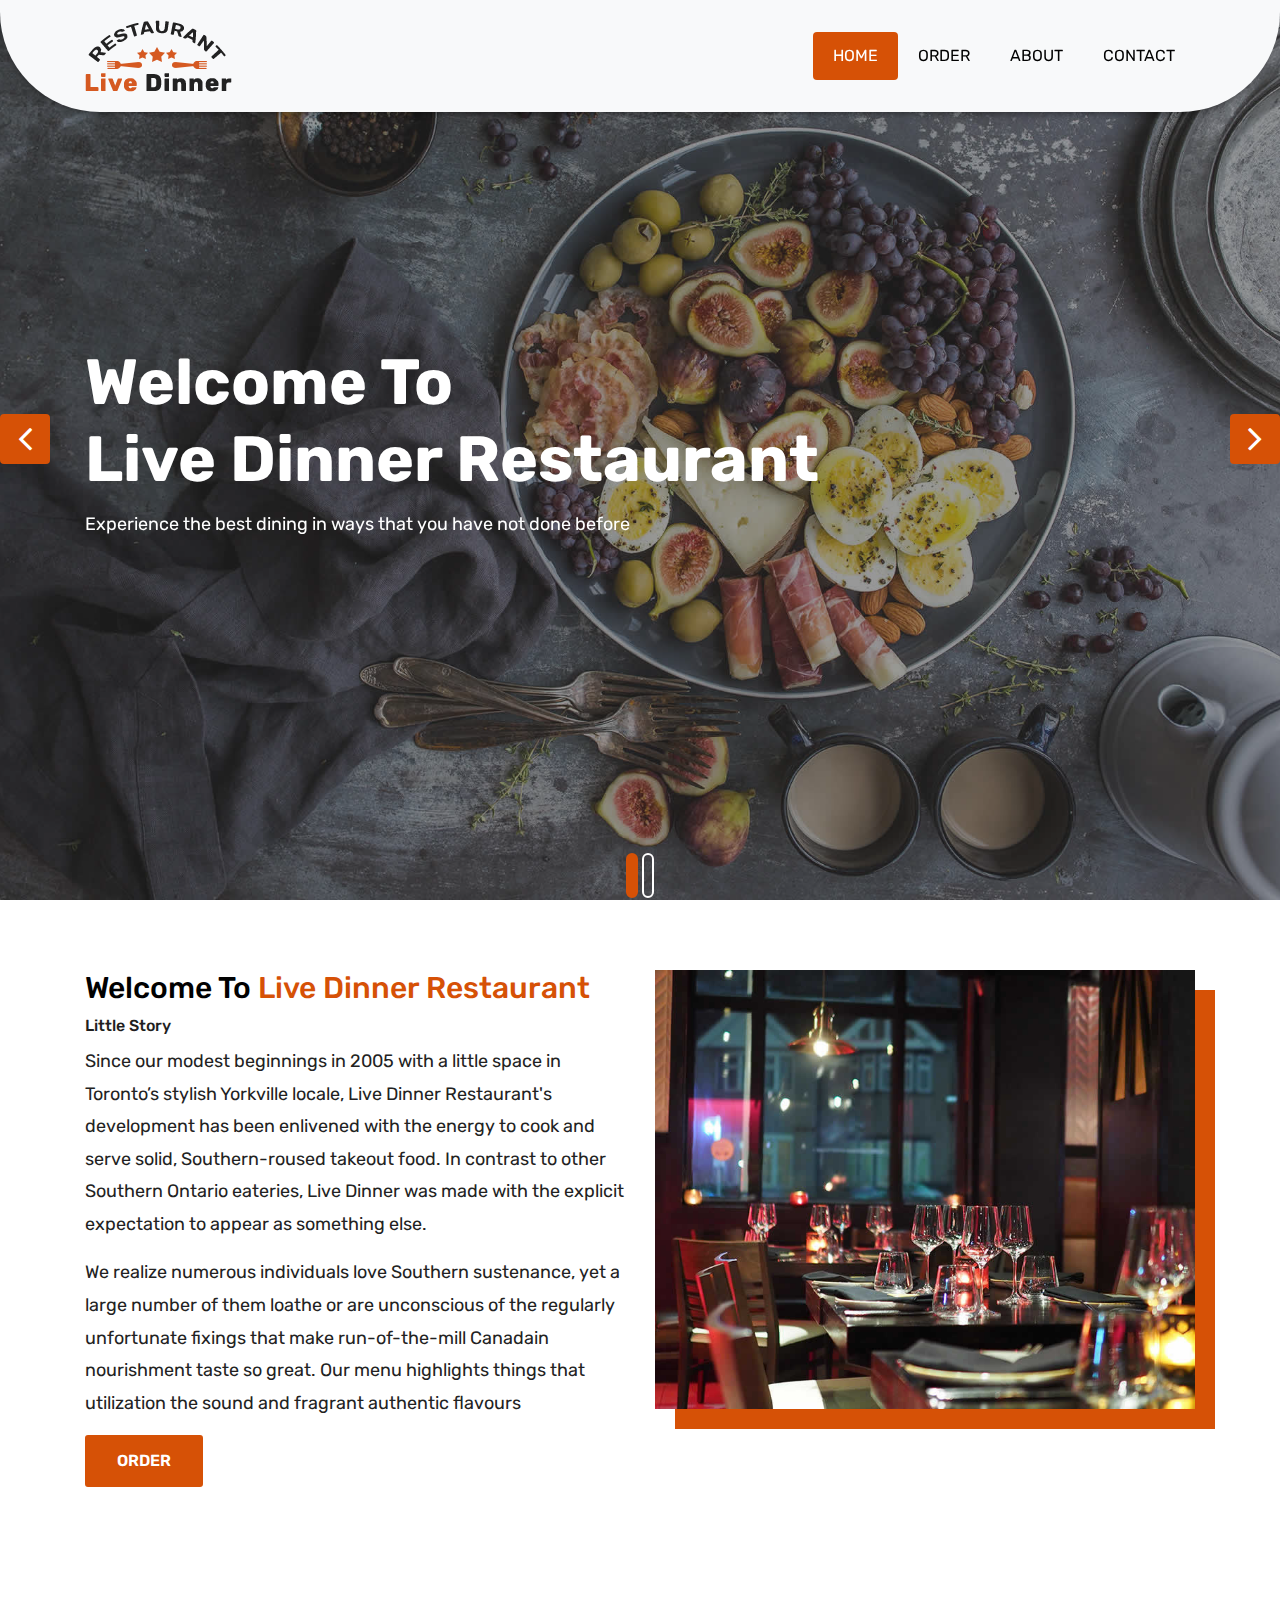
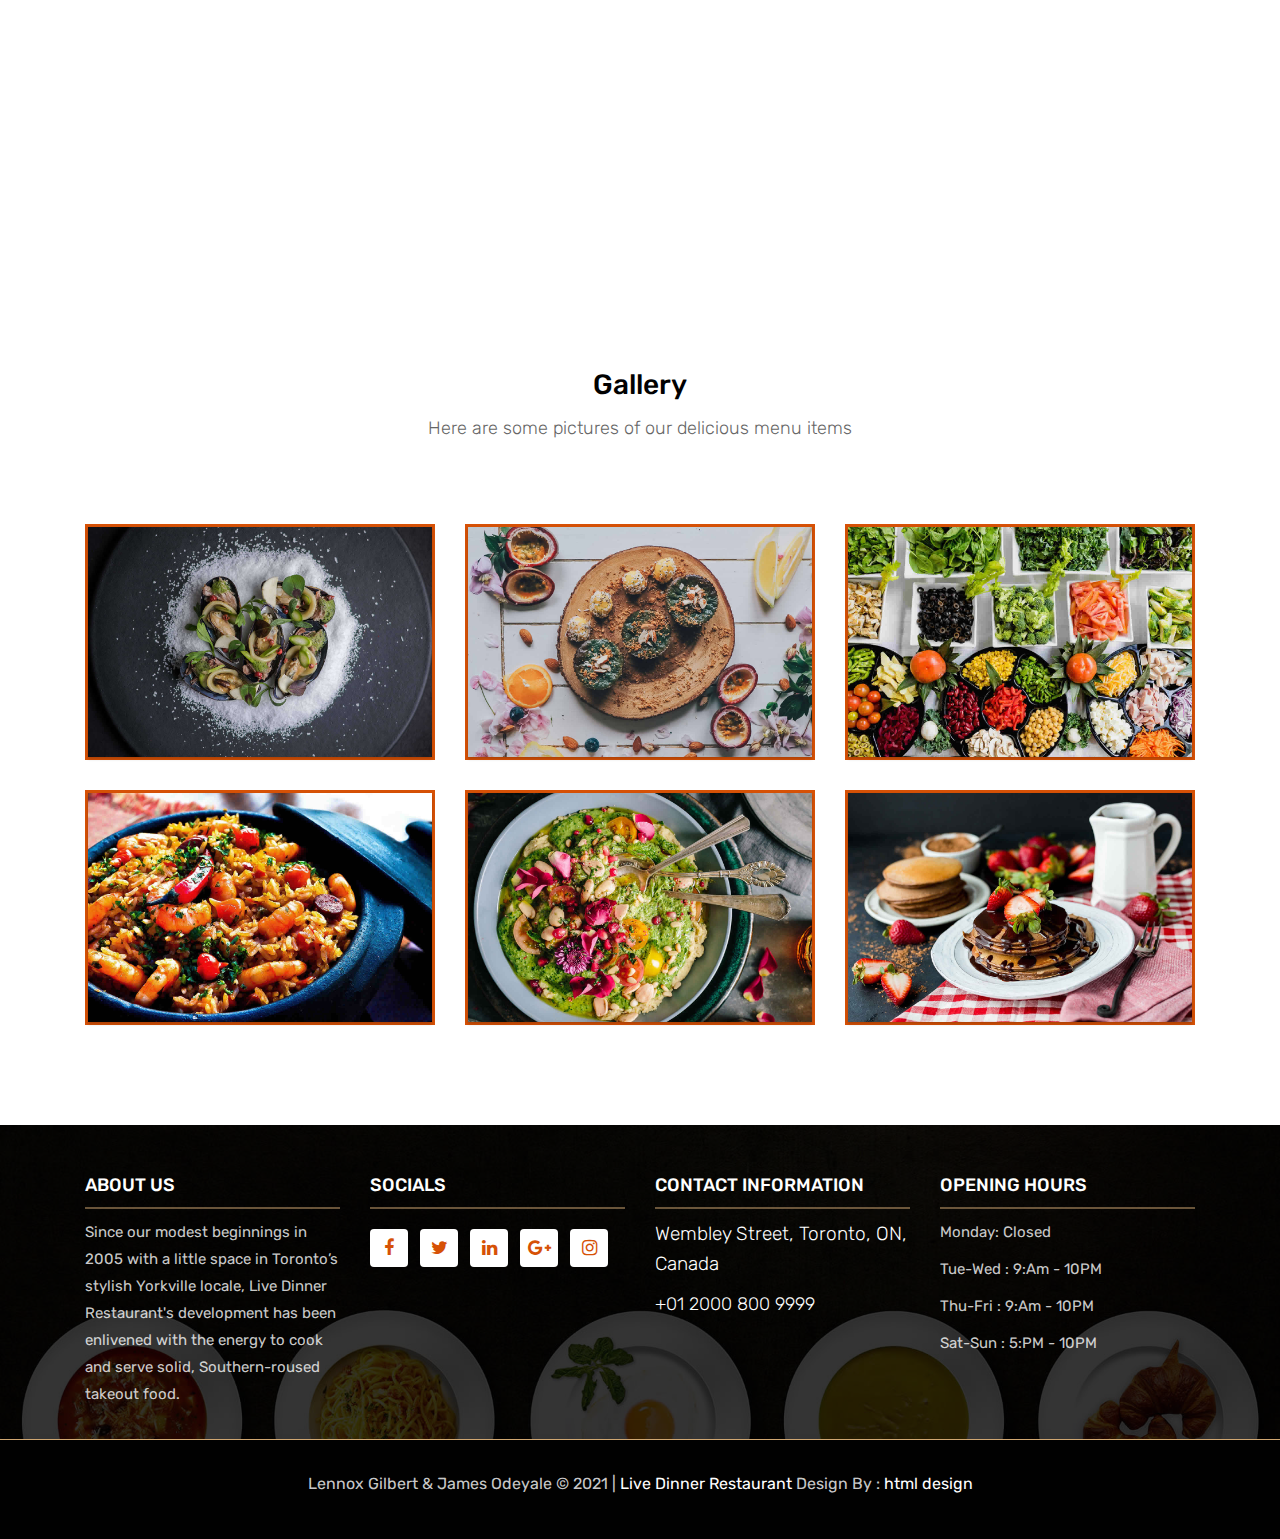
<file: index.html>
<!DOCTYPE html>
<html lang="en">
  <!-- Basic -->
  <head>
    <meta charset="utf-8" />
    <meta http-equiv="X-UA-Compatible" content="IE=edge" />

    <!-- Mobile Metas -->
    <meta name="viewport" content="width=device-width, initial-scale=1" />

    <!-- Site Metas -->
    <title>Live Dinner Restaurant - Home</title>
    <meta name="keywords" content="" />
    <meta name="description" content="" />
    <meta name="author" content="" />

    <!-- Site Icons -->
    <link rel="shortcut icon" href="images/favicon.ico" type="image/x-icon" />
    <link rel="apple-touch-icon" href="images/apple-touch-icon.png" />

    <!-- Bootstrap CSS -->
    <link rel="stylesheet" href="css/bootstrap.min.css" />
    <!-- Site CSS -->
    <link rel="stylesheet" href="css/style.css" />
    <!-- Responsive CSS -->
    <link rel="stylesheet" href="css/responsive.css" />
    <!-- Custom CSS -->
    <link rel="stylesheet" href="css/custom.css" />
  </head>

  <body>
    <!-- Start header -->
    <header class="top-navbar">
      <nav class="navbar navbar-expand-lg navbar-light bg-light">
        <div class="container">
          <a class="navbar-brand" href="index.html">
            <img src="images/logo.png" alt="" />
          </a>
          <button
            class="navbar-toggler"
            type="button"
            data-toggle="collapse"
            data-target="#navbars-rs-food"
            aria-controls="navbars-rs-food"
            aria-expanded="false"
            aria-label="Toggle navigation"
          >
            <span class="navbar-toggler-icon"></span>
          </button>
          <div class="collapse navbar-collapse" id="navbars-rs-food">
            <ul class="navbar-nav ml-auto">
              <li class="nav-item active">
                <a class="nav-link" href="index.html">Home</a>
              </li>
              <li class="nav-item">
                <a class="nav-link" href="menu.html">Order</a>
              </li>
              <li class="nav-item">
                <a class="nav-link" href="about.html">About</a>
              </li>
              <li class="nav-item">
                <a class="nav-link" href="contact.html">Contact</a>
              </li>
            </ul>
          </div>
        </div>
      </nav>
    </header>

    <!-- End header -->

    <!-- Start slides -->
    <div id="slides" class="cover-slides">
      <ul class="slides-container">
        <li class="text-left">
          <img src="images/slider-01.jpg" alt="" />
          <div class="container">
            <div class="row">
              <div class="col-md-12">
                <h1 class="m-b-20">
                  <strong
                    >Welcome To <br />
                    Live Dinner Restaurant</strong
                  >
                </h1>
                <p class="m-b-40">
                  Experience the best dining in ways that you have not done
                  before
                </p>
              </div>
            </div>
          </div>
        </li>
        <li class="text-left">
          <img src="images/slider-02.jpg" alt="" />
          <div class="container">
            <div class="row">
              <div class="col-md-12">
                <h1 class="m-b-20">
                  <strong
                    >Welcome To <br />
                    Live Dinner Restaurant</strong
                  >
                </h1>
                <p class="m-b-40">
                  Make insanely tasty food, provide healthier nutrition on the
                  go, <br />
                  and do it with the smallest environmental footprint possible.
                </p>
              </div>
            </div>
          </div>
        </li>
      </ul>
      <div class="slides-navigation">
        <a href="#" class="next"
          ><i class="fa fa-angle-right" aria-hidden="true"></i
        ></a>
        <a href="#" class="prev"
          ><i class="fa fa-angle-left" aria-hidden="true"></i
        ></a>
      </div>
    </div>
    <!-- End slides -->

    <!-- Start About -->
    <div class="about-section-box">
      <div class="container">
        <div class="row">
          <div class="col-lg-6 col-md-6 col-sm-12 text-center">
            <div class="inner-column">
              <h1>Welcome To <span>Live Dinner Restaurant</span></h1>
              <h4>Little Story</h4>
              <p>
                Since our modest beginnings in 2005 with a little space in
                Toronto’s stylish Yorkville locale, Live Dinner Restaurant's
                development has been enlivened with the energy to cook and serve
                solid, Southern-roused takeout food. In contrast to other
                Southern Ontario eateries, Live Dinner was made with the
                explicit expectation to appear as something else.
              </p>
              <p>
                We realize numerous individuals love Southern sustenance, yet a
                large number of them loathe or are unconscious of the regularly
                unfortunate fixings that make run-of-the-mill Canadain
                nourishment taste so great. Our menu highlights things that
                utilization the sound and fragrant authentic flavours
              </p>
              <a
                class="btn btn-lg btn-circle btn-outline-new-white"
                href="menu.html"
                >Order</a
              >
            </div>
          </div>
          <div class="col-lg-6 col-md-6 col-sm-12">
            <img src="images/about-img.jpg" alt="" class="img-fluid" />
          </div>
        </div>
      </div>
    </div>
    <!-- End About -->

    <!-- Start QT -->
    <div class="qt-box qt-background">
      <div class="container">
        <div class="row">
          <div class="col-md-8 ml-auto mr-auto text-center">
            <p class="lead">
              " If you're not the one cooking, stay out of the way and
              compliment the chef. "
            </p>
            <span class="lead">Richard Hildred</span>
          </div>
        </div>
      </div>
    </div>
    <!-- End QT -->

    <!-- Start Gallery -->
    <div class="gallery-box">
      <div class="container">
        <div class="row">
          <div class="col-lg-12">
            <div class="heading-title text-center">
              <h2>Gallery</h2>
              <p>Here are some pictures of our delicious menu items</p>
            </div>
          </div>
        </div>
        <div class="tz-gallery">
          <div class="row">
            <div class="col-sm-12 col-md-4 col-lg-4">
              <a class="lightbox" href="images/gallery-img-01.jpg">
                <img
                  class="img-fluid"
                  src="images/gallery-img-01.jpg"
                  alt="Gallery Images"
                />
              </a>
            </div>
            <div class="col-sm-6 col-md-4 col-lg-4">
              <a class="lightbox" href="images/gallery-img-02.jpg">
                <img
                  class="img-fluid"
                  src="images/gallery-img-02.jpg"
                  alt="Gallery Images"
                />
              </a>
            </div>
            <div class="col-sm-6 col-md-4 col-lg-4">
              <a class="lightbox" href="images/gallery-img-03.jpg">
                <img
                  class="img-fluid"
                  src="images/gallery-img-03.jpg"
                  alt="Gallery Images"
                />
              </a>
            </div>
            <div class="col-sm-12 col-md-4 col-lg-4">
              <a class="lightbox" href="images/gallery-img-04.jpg">
                <img
                  class="img-fluid"
                  src="images/gallery-img-04.jpg"
                  alt="Gallery Images"
                />
              </a>
            </div>
            <div class="col-sm-6 col-md-4 col-lg-4">
              <a class="lightbox" href="images/gallery-img-05.jpg">
                <img
                  class="img-fluid"
                  src="images/gallery-img-05.jpg"
                  alt="Gallery Images"
                />
              </a>
            </div>
            <div class="col-sm-6 col-md-4 col-lg-4">
              <a class="lightbox" href="images/gallery-img-06.jpg">
                <img
                  class="img-fluid"
                  src="images/gallery-img-06.jpg"
                  alt="Gallery Images"
                />
              </a>
            </div>
          </div>
        </div>
      </div>
    </div>
    <!-- End Gallery -->

    <!-- Start Footer -->
    <footer class="footer-area bg-f">
      <div class="container">
        <div class="row">
          <div class="col-lg-3 col-md-6">
            <h3>About Us</h3>
            <p>
              Since our modest beginnings in 2005 with a little space in
              Toronto’s stylish Yorkville locale, Live Dinner Restaurant's
              development has been enlivened with the energy to cook and serve
              solid, Southern-roused takeout food.
            </p>
          </div>
          <div class="col-lg-3 col-md-6">
            <h3>Socials</h3>
            <ul class="list-inline f-social">
              <li class="list-inline-item">
                <a href="#"
                  ><i class="fa fa-facebook" aria-hidden="true"></i
                ></a>
              </li>
              <li class="list-inline-item">
                <a href="#"><i class="fa fa-twitter" aria-hidden="true"></i></a>
              </li>
              <li class="list-inline-item">
                <a href="#"
                  ><i class="fa fa-linkedin" aria-hidden="true"></i
                ></a>
              </li>
              <li class="list-inline-item">
                <a href="#"
                  ><i class="fa fa-google-plus" aria-hidden="true"></i
                ></a>
              </li>
              <li class="list-inline-item">
                <a href="#"
                  ><i class="fa fa-instagram" aria-hidden="true"></i
                ></a>
              </li>
            </ul>
          </div>
          <div class="col-lg-3 col-md-6">
            <h3>Contact information</h3>
            <p class="lead">Wembley Street, Toronto, ON, Canada</p>
            <p class="lead"><a href="#">+01 2000 800 9999</a></p>
          </div>
          <div class="col-lg-3 col-md-6">
            <h3>Opening hours</h3>
            <p><span class="text-color">Monday: </span>Closed</p>
            <p><span class="text-color">Tue-Wed :</span> 9:Am - 10PM</p>
            <p><span class="text-color">Thu-Fri :</span> 9:Am - 10PM</p>
            <p><span class="text-color">Sat-Sun :</span> 5:PM - 10PM</p>
          </div>
        </div>
      </div>

      <div class="copyright">
        <div class="container">
          <div class="row">
            <div class="col-lg-12">
              <p class="company-name">
                Lennox Gilbert & James Odeyale &copy; 2021 |
                <a href="#">Live Dinner Restaurant</a> Design By :
                <a href="https://html.design/">html design</a>
              </p>
            </div>
          </div>
        </div>
      </div>
    </footer>

    <!-- End Footer -->

    <a href="#" id="back-to-top" title="Back to top" style="display: none"
      ><i class="fa fa-paper-plane-o" aria-hidden="true"></i
    ></a>

    <!-- ALL JS FILES -->
    <script src="js/jquery-3.2.1.min.js"></script>
    <script src="js/popper.min.js"></script>
    <script src="js/bootstrap.min.js"></script>
    <!-- ALL PLUGINS -->
    <script src="js/jquery.superslides.min.js"></script>
    <script src="js/images-loded.min.js"></script>
    <script src="js/isotope.min.js"></script>
    <script src="js/baguetteBox.min.js"></script>
    <script src="js/form-validator.min.js"></script>
    <script src="js/contact-form-script.js"></script>
    <script src="js/custom.js"></script>
  </body>
</html>
</file>
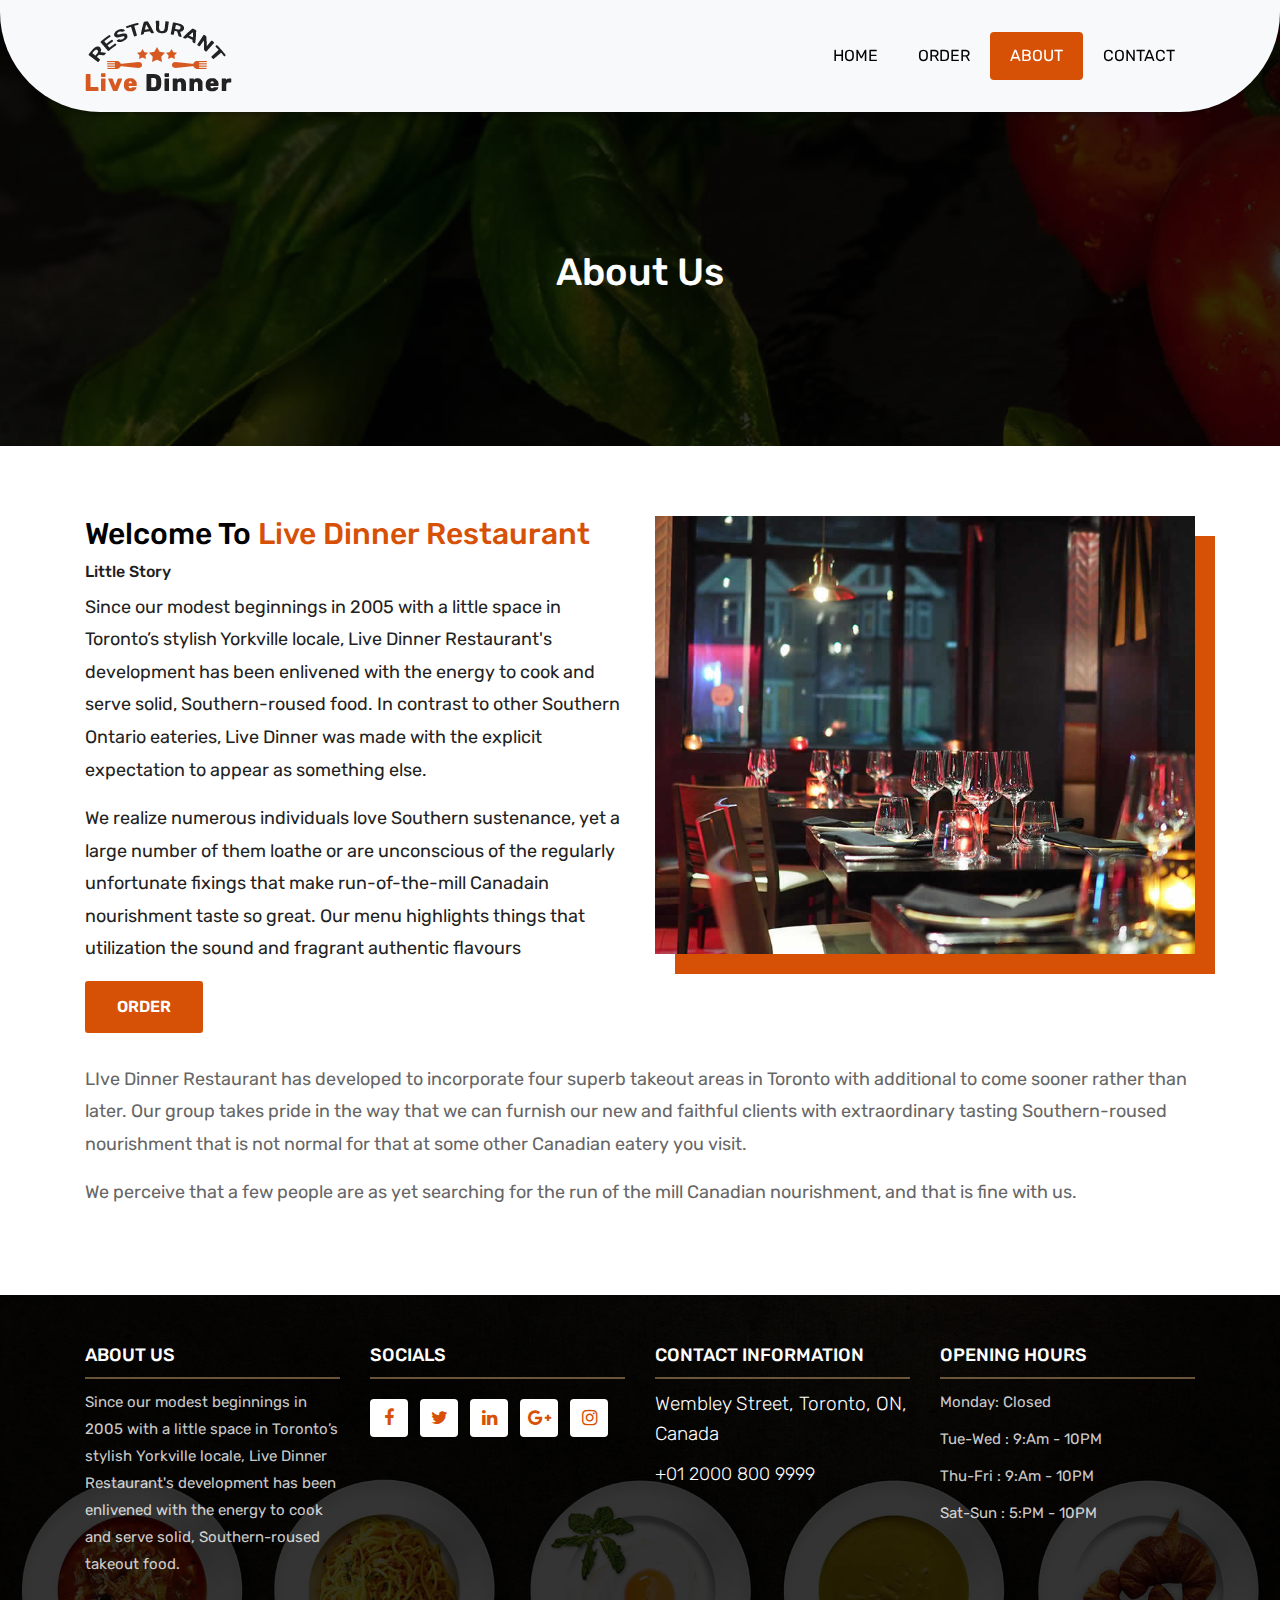
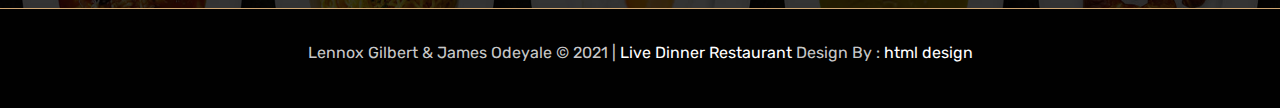
<file: about.html>
<!DOCTYPE html>
<html lang="en">
  <!-- Basic -->
  <head>
    <meta charset="utf-8" />
    <meta http-equiv="X-UA-Compatible" content="IE=edge" />

    <!-- Mobile Metas -->
    <meta name="viewport" content="width=device-width, initial-scale=1" />

    <!-- Site Metas -->
    <title>Live Dinner Restaurant - About Us</title>
    <meta name="keywords" content="" />
    <meta name="description" content="" />
    <meta name="author" content="" />

    <!-- Site Icons -->
    <link rel="shortcut icon" href="images/favicon.ico" type="image/x-icon" />
    <link rel="apple-touch-icon" href="images/apple-touch-icon.png" />

    <!-- Bootstrap CSS -->
    <link rel="stylesheet" href="css/bootstrap.min.css" />
    <!-- Site CSS -->
    <link rel="stylesheet" href="css/style.css" />
    <!-- Responsive CSS -->
    <link rel="stylesheet" href="css/responsive.css" />
    <!-- Custom CSS -->
    <link rel="stylesheet" href="css/custom.css" />

    <![endif]-->
  </head>

  <body>
    <!-- Start header -->
    <header class="top-navbar">
      <nav class="navbar navbar-expand-lg navbar-light bg-light">
        <div class="container">
          <a class="navbar-brand" href="index.html">
            <img src="images/logo.png" alt="" />
          </a>
          <button
            class="navbar-toggler"
            type="button"
            data-toggle="collapse"
            data-target="#navbars-rs-food"
            aria-controls="navbars-rs-food"
            aria-expanded="false"
            aria-label="Toggle navigation"
          >
            <span class="navbar-toggler-icon"></span>
          </button>
          <div class="collapse navbar-collapse" id="navbars-rs-food">
            <ul class="navbar-nav ml-auto">
              <li class="nav-item">
                <a class="nav-link" href="index.html">Home</a>
              </li>
              <li class="nav-item">
                <a class="nav-link" href="menu.html">Order</a>
              </li>
              <li class="nav-item active">
                <a class="nav-link" href="about.html">About</a>
              </li>
              <li class="nav-item">
                <a class="nav-link" href="contact.html">Contact</a>
              </li>
            </ul>
          </div>
        </div>
      </nav>
    </header>

    <!-- End header -->

    <!-- Start header -->
    <div class="all-page-title page-breadcrumb">
      <div class="container text-center">
        <div class="row">
          <div class="col-lg-12">
            <h1>About Us</h1>
          </div>
        </div>
      </div>
    </div>
    <!-- End header -->

    <!-- Start About -->
    <div class="about-section-box">
      <div class="container">
        <div class="row">
          <div class="col-lg-6 col-md-6 text-center">
            <div class="inner-column">
              <h1>Welcome To <span>Live Dinner Restaurant</span></h1>
              <h4>Little Story</h4>
              <p>
                Since our modest beginnings in 2005 with a little space in
                Toronto’s stylish Yorkville locale, Live Dinner Restaurant's
                development has been enlivened with the energy to cook and serve
                solid, Southern-roused food. In contrast to other Southern
                Ontario eateries, Live Dinner was made with the explicit
                expectation to appear as something else.
              </p>
              <p>
                We realize numerous individuals love Southern sustenance, yet a
                large number of them loathe or are unconscious of the regularly
                unfortunate fixings that make run-of-the-mill Canadain
                nourishment taste so great. Our menu highlights things that
                utilization the sound and fragrant authentic flavours
              </p>
              <a
                class="btn btn-lg btn-circle btn-outline-new-white"
                href="menu.html"
                >Order</a
              >
            </div>
          </div>
          <div class="col-lg-6 col-md-6">
            <img src="images/about-img.jpg" alt="" class="img-fluid" />
          </div>
          <div class="col-md-12">
            <div class="inner-pt">
              <p>
                LIve Dinner Restaurant has developed to incorporate four superb
                takeout areas in Toronto with additional to come sooner rather
                than later. Our group takes pride in the way that we can furnish
                our new and faithful clients with extraordinary tasting
                Southern-roused nourishment that is not normal for that at some
                other Canadian eatery you visit.
              </p>
              <p>
                We perceive that a few people are as yet searching for the run
                of the mill Canadian nourishment, and that is fine with us.
              </p>
            </div>
          </div>
        </div>
      </div>
    </div>
    <!-- End About -->

    <!-- Start Footer -->
    <footer class="footer-area bg-f">
      <div class="container">
        <div class="row">
          <div class="col-lg-3 col-md-6">
            <h3>About Us</h3>
            <p>
              Since our modest beginnings in 2005 with a little space in
              Toronto’s stylish Yorkville locale, Live Dinner Restaurant's
              development has been enlivened with the energy to cook and serve
              solid, Southern-roused takeout food.
            </p>
          </div>
          <div class="col-lg-3 col-md-6">
            <h3>Socials</h3>
            <ul class="list-inline f-social">
              <li class="list-inline-item">
                <a href="#"
                  ><i class="fa fa-facebook" aria-hidden="true"></i
                ></a>
              </li>
              <li class="list-inline-item">
                <a href="#"><i class="fa fa-twitter" aria-hidden="true"></i></a>
              </li>
              <li class="list-inline-item">
                <a href="#"
                  ><i class="fa fa-linkedin" aria-hidden="true"></i
                ></a>
              </li>
              <li class="list-inline-item">
                <a href="#"
                  ><i class="fa fa-google-plus" aria-hidden="true"></i
                ></a>
              </li>
              <li class="list-inline-item">
                <a href="#"
                  ><i class="fa fa-instagram" aria-hidden="true"></i
                ></a>
              </li>
            </ul>
          </div>
          <div class="col-lg-3 col-md-6">
            <h3>Contact information</h3>
            <p class="lead">Wembley Street, Toronto, ON, Canada</p>
            <p class="lead"><a href="#">+01 2000 800 9999</a></p>
          </div>
          <div class="col-lg-3 col-md-6">
            <h3>Opening hours</h3>
            <p><span class="text-color">Monday: </span>Closed</p>
            <p><span class="text-color">Tue-Wed :</span> 9:Am - 10PM</p>
            <p><span class="text-color">Thu-Fri :</span> 9:Am - 10PM</p>
            <p><span class="text-color">Sat-Sun :</span> 5:PM - 10PM</p>
          </div>
        </div>
      </div>

      <div class="copyright">
        <div class="container">
          <div class="row">
            <div class="col-lg-12">
              <p class="company-name">
                Lennox Gilbert & James Odeyale &copy; 2021 |
                <a href="#">Live Dinner Restaurant</a> Design By :
                <a href="https://html.design/">html design</a>
              </p>
            </div>
          </div>
        </div>
      </div>
    </footer>
    <!-- End Footer -->

    <a href="#" id="back-to-top" title="Back to top" style="display: none"
      ><i class="fa fa-paper-plane-o" aria-hidden="true"></i
    ></a>

    <!-- ALL JS FILES -->
    <script src="js/jquery-3.2.1.min.js"></script>
    <script src="js/popper.min.js"></script>
    <script src="js/bootstrap.min.js"></script>
    <!-- ALL PLUGINS -->
    <script src="js/jquery.superslides.min.js"></script>
    <script src="js/images-loded.min.js"></script>
    <script src="js/isotope.min.js"></script>
    <script src="js/baguetteBox.min.js"></script>
    <script src="js/form-validator.min.js"></script>
    <script src="js/contact-form-script.js"></script>
    <script src="js/custom.js"></script>
  </body>
</html>
</file>
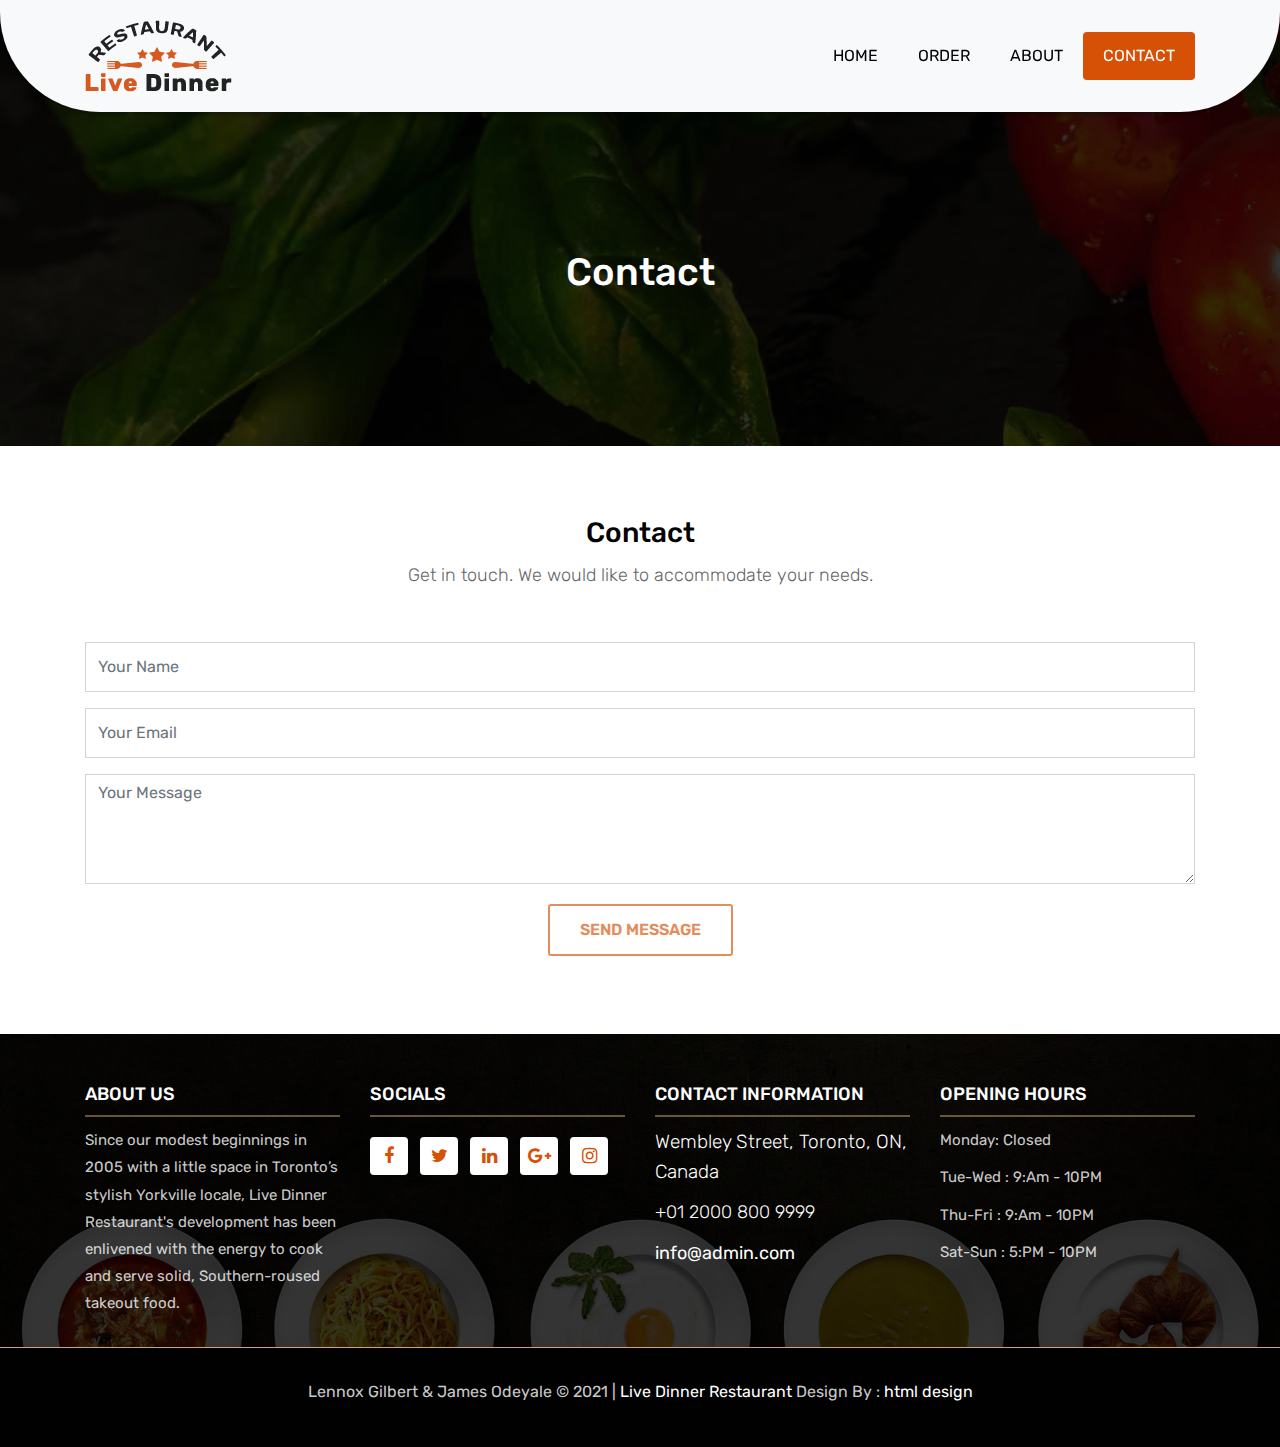
<file: contact.html>
<!DOCTYPE html>
<html lang="en">
  <!-- Basic -->
  <head>
    <meta charset="utf-8" />
    <meta http-equiv="X-UA-Compatible" content="IE=edge" />

    <!-- Mobile Metas -->
    <meta name="viewport" content="width=device-width, initial-scale=1" />

    <!-- Site Metas -->
    <title>Live Dinner Restaurant - Contact Us</title>
    <meta name="keywords" content="" />
    <meta name="description" content="" />
    <meta name="author" content="" />

    <!-- Site Icons -->
    <link rel="shortcut icon" href="images/favicon.ico" type="image/x-icon" />
    <link rel="apple-touch-icon" href="images/apple-touch-icon.png" />

    <!-- Bootstrap CSS -->
    <link rel="stylesheet" href="css/bootstrap.min.css" />
    <!-- Site CSS -->
    <link rel="stylesheet" href="css/style.css" />
    <!-- Responsive CSS -->
    <link rel="stylesheet" href="css/responsive.css" />
    <!-- Custom CSS -->
    <link rel="stylesheet" href="css/custom.css" />
  </head>

  <body>
    <!-- Start header -->
    <header class="top-navbar">
      <nav class="navbar navbar-expand-lg navbar-light bg-light">
        <div class="container">
          <a class="navbar-brand" href="index.html">
            <img src="images/logo.png" alt="" />
          </a>
          <button
            class="navbar-toggler"
            type="button"
            data-toggle="collapse"
            data-target="#navbars-rs-food"
            aria-controls="navbars-rs-food"
            aria-expanded="false"
            aria-label="Toggle navigation"
          >
            <span class="navbar-toggler-icon"></span>
          </button>
          <div class="collapse navbar-collapse" id="navbars-rs-food">
            <ul class="navbar-nav ml-auto">
              <li class="nav-item">
                <a class="nav-link" href="index.html">Home</a>
              </li>
              <li class="nav-item">
                <a class="nav-link" href="menu.html">Order</a>
              </li>
              <li class="nav-item">
                <a class="nav-link" href="about.html">About</a>
              </li>
              <li class="nav-item active">
                <a class="nav-link" href="contact.html">Contact</a>
              </li>
            </ul>
          </div>
        </div>
      </nav>
    </header>

    <!-- End header -->

    <!-- Start All Pages -->
    <div class="all-page-title page-breadcrumb">
      <div class="container text-center">
        <div class="row">
          <div class="col-lg-12">
            <h1>Contact</h1>
          </div>
        </div>
      </div>
    </div>
    <!-- End All Pages -->

    <!-- Start Contact -->
    <div class="contact-box">
      <div class="container">
        <div class="row">
          <div class="col-lg-12">
            <div class="heading-title text-center">
              <h2>Contact</h2>
              <p>Get in touch. We would like to accommodate your needs.</p>
            </div>
          </div>
        </div>
        <div class="row">
          <div class="col-lg-12">
            <form id="contactForm">
              <div class="row">
                <div class="col-md-12">
                  <div class="form-group">
                    <input
                      type="text"
                      class="form-control"
                      id="name"
                      name="name"
                      placeholder="Your Name"
                      required
                      data-error="Please enter your name"
                    />
                    <div class="help-block with-errors"></div>
                  </div>
                </div>
                <div class="col-md-12">
                  <div class="form-group">
                    <input
                      type="text"
                      placeholder="Your Email"
                      id="email"
                      class="form-control"
                      name="name"
                      required
                      data-error="Please enter your email"
                    />
                    <div class="help-block with-errors"></div>
                  </div>
                </div>

                <div class="col-md-12">
                  <div class="form-group">
                    <textarea
                      class="form-control"
                      id="message"
                      placeholder="Your Message"
                      rows="4"
                      data-error="Write your message"
                      required
                    ></textarea>
                    <div class="help-block with-errors"></div>
                  </div>
                  <div class="submit-button text-center">
                    <button class="btn btn-common" id="submit" type="submit">
                      Send Message
                    </button>
                    <div id="msgSubmit" class="h3 text-center hidden"></div>
                    <div class="clearfix"></div>
                  </div>
                </div>
              </div>
            </form>
          </div>
        </div>
      </div>
    </div>
    <!-- End Contact -->

    <footer class="footer-area bg-f">
      <div class="container">
        <div class="row">
          <div class="col-lg-3 col-md-6">
            <h3>About Us</h3>
            <p>
              Since our modest beginnings in 2005 with a little space in
              Toronto’s stylish Yorkville locale, Live Dinner Restaurant's
              development has been enlivened with the energy to cook and serve
              solid, Southern-roused takeout food.
            </p>
          </div>
          <div class="col-lg-3 col-md-6">
            <h3>Socials</h3>
            <ul class="list-inline f-social">
              <li class="list-inline-item">
                <a href="#"
                  ><i class="fa fa-facebook" aria-hidden="true"></i
                ></a>
              </li>
              <li class="list-inline-item">
                <a href="#"><i class="fa fa-twitter" aria-hidden="true"></i></a>
              </li>
              <li class="list-inline-item">
                <a href="#"
                  ><i class="fa fa-linkedin" aria-hidden="true"></i
                ></a>
              </li>
              <li class="list-inline-item">
                <a href="#"
                  ><i class="fa fa-google-plus" aria-hidden="true"></i
                ></a>
              </li>
              <li class="list-inline-item">
                <a href="#"
                  ><i class="fa fa-instagram" aria-hidden="true"></i
                ></a>
              </li>
            </ul>
          </div>
          <div class="col-lg-3 col-md-6">
            <h3>Contact information</h3>
            <p class="lead">Wembley Street, Toronto, ON, Canada</p>
            <p class="lead"><a href="#">+01 2000 800 9999</a></p>
            <p><a href="#"> info@admin.com</a></p>
          </div>
          <div class="col-lg-3 col-md-6">
            <h3>Opening hours</h3>
            <p><span class="text-color">Monday: </span>Closed</p>
            <p><span class="text-color">Tue-Wed :</span> 9:Am - 10PM</p>
            <p><span class="text-color">Thu-Fri :</span> 9:Am - 10PM</p>
            <p><span class="text-color">Sat-Sun :</span> 5:PM - 10PM</p>
          </div>
        </div>
      </div>

      <div class="copyright">
        <div class="container">
          <div class="row">
            <div class="col-lg-12">
              <p class="company-name">
                Lennox Gilbert & James Odeyale &copy; 2021 |
                <a href="#">Live Dinner Restaurant</a> Design By :
                <a href="https://html.design/">html design</a>
              </p>
            </div>
          </div>
        </div>
      </div>
    </footer>

    <a href="#" id="back-to-top" title="Back to top" style="display: none"
      ><i class="fa fa-paper-plane-o" aria-hidden="true"></i
    ></a>

    <!-- ALL JS FILES -->
    <div id="ascripts"></div>
    <script src="js/jquery-3.2.1.min.js"></script>
    <script src="js/popper.min.js"></script>
    <script src="js/bootstrap.min.js"></script>
    <!-- ALL PLUGINS -->

    <script src="js/jquery.superslides.min.js"></script>
    <script src="js/images-loded.min.js"></script>
    <script src="js/isotope.min.js"></script>
    <script src="js/baguetteBox.min.js"></script>
    <script src="js/jquery.mapify.js"></script>
    <script src="js/form-validator.min.js"></script>
    <script src="js/contact-form-script.js"></script>
    <script src="js/custom.js"></script>
    <script>
      $("#afooter").load("partials/header.html");
    </script>
  </body>
</html>
</file>
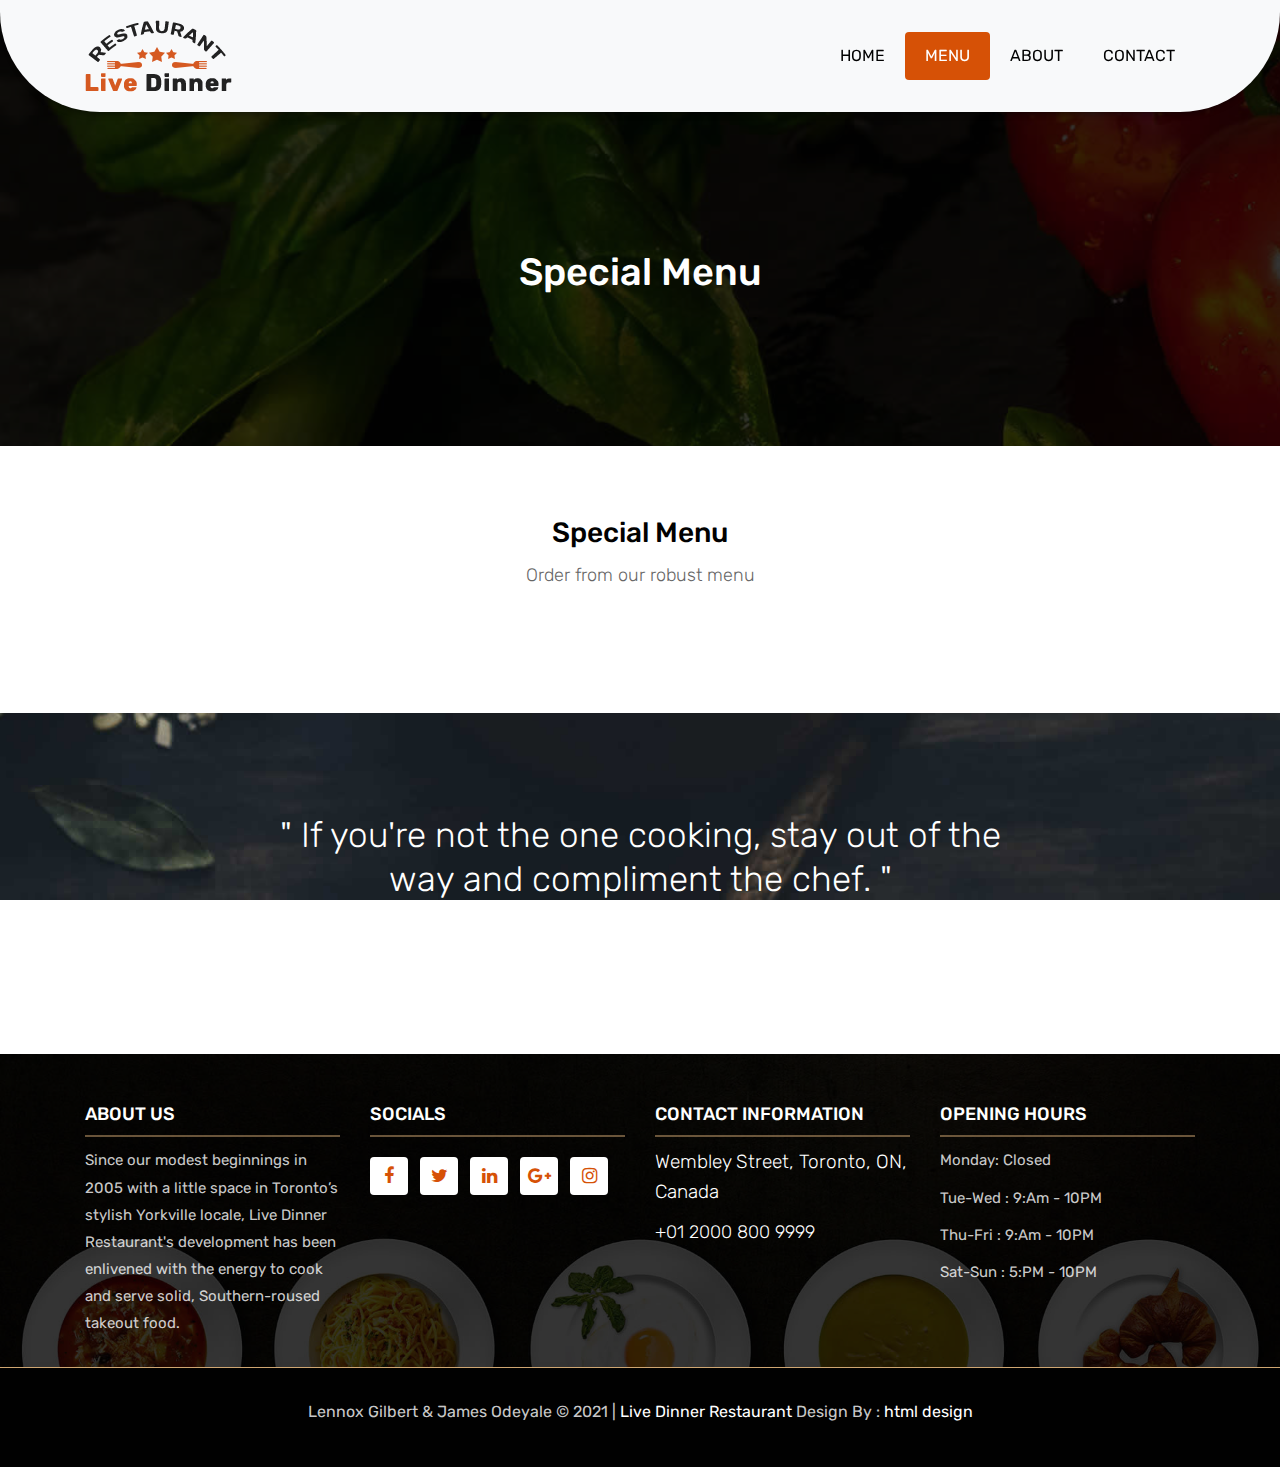
<file: menu.html>
<!DOCTYPE html>
<html lang="en">
  <!-- Basic -->
  <head>
    <meta charset="utf-8" />
    <meta http-equiv="X-UA-Compatible" content="IE=edge" />

    <!-- Mobile Metas -->
    <meta name="viewport" content="width=device-width, initial-scale=1" />

    <!-- Site Metas -->
    <title>Live Dinner Restaurant - Responsive HTML5 Template</title>
    <meta name="keywords" content="" />
    <meta name="description" content="" />
    <meta name="author" content="" />

    <!-- Site Icons -->
    <link rel="shortcut icon" href="images/favicon.ico" type="image/x-icon" />
    <link rel="apple-touch-icon" href="images/apple-touch-icon.png" />

    <!-- Bootstrap CSS -->
    <link rel="stylesheet" href="css/bootstrap.min.css" />
    <!-- Site CSS -->
    <link rel="stylesheet" href="css/style.css" />
    <!-- Responsive CSS -->
    <link rel="stylesheet" href="css/responsive.css" />
    <!-- Custom CSS -->
    <link rel="stylesheet" href="css/custom.css" />
    <script src="https://code.jquery.com/jquery-3.5.1.min.js"></script>
  </head>

  <body>
    <!-- Start header -->
    <header class="top-navbar">
      <nav class="navbar navbar-expand-lg navbar-light bg-light">
        <div class="container">
          <a class="navbar-brand" href="index.html">
            <img src="images/logo.png" alt="" />
          </a>
          <button
            class="navbar-toggler"
            type="button"
            data-toggle="collapse"
            data-target="#navbars-rs-food"
            aria-controls="navbars-rs-food"
            aria-expanded="false"
            aria-label="Toggle navigation"
          >
            <span class="navbar-toggler-icon"></span>
          </button>
          <div class="collapse navbar-collapse" id="navbars-rs-food">
            <ul class="navbar-nav ml-auto">
              <li class="nav-item">
                <a class="nav-link" href="index.html">Home</a>
              </li>
              <li class="nav-item active">
                <a class="nav-link" href="menu.html">Menu</a>
              </li>
              <li class="nav-item">
                <a class="nav-link" href="about.html">About</a>
              </li>
              <li class="nav-item">
                <a class="nav-link" href="contact.html">Contact</a>
              </li>
            </ul>
          </div>
        </div>
      </nav>
    </header>

    <!-- End header -->

    <!-- Start All Pages -->
    <div class="all-page-title page-breadcrumb">
      <div class="container text-center">
        <div class="row">
          <div class="col-lg-12">
            <h1>Special Menu</h1>
          </div>
        </div>
      </div>
    </div>
    <!-- End All Pages -->

    <!-- Start Menu -->
    <div class="menu-box">
      <div class="container">
        <div class="row">
          <div class="col-lg-12">
            <div class="heading-title text-center">
              <h2>Special Menu</h2>
              <p>
                Order from our robust menu
              </p>
            </div>
          </div>
        </div>

        <div class="row inner-menu-box">
          <div class="col-12">
            <div class="tab-content" id="v-pills-tabContent">
              <div
                class="tab-pane fade show active"
                id="v-pills-home"
                role="tabpanel"
                aria-labelledby="v-pills-home-tab"
              >
                <div class="row menu-lister"></div>
              </div>
            </div>
          </div>
        </div>
      </div>
    </div>
    <!-- End Menu -->

    <!-- Start QT -->
    <div class="qt-box qt-background">
      <div class="container">
        <div class="row">
          <div class="col-md-8 ml-auto mr-auto text-center">
            <p class="lead">
              " If you're not the one cooking, stay out of the way and
              compliment the chef. "
            </p>
            <span class="lead">Richard Hildred</span>
          </div>
        </div>
      </div>
    </div>
    <!-- End QT -->

    <!-- Start Footer -->
    <footer class="footer-area bg-f">
      <div class="container">
        <div class="row">
          <div class="col-lg-3 col-md-6">
            <h3>About Us</h3>
            <p>
              Since our modest beginnings in 2005 with a little space in
              Toronto’s stylish Yorkville locale, Live Dinner Restaurant's
              development has been enlivened with the energy to cook and serve
              solid, Southern-roused takeout food.
            </p>
          </div>
          <div class="col-lg-3 col-md-6">
            <h3>Socials</h3>
            <ul class="list-inline f-social">
              <li class="list-inline-item">
                <a href="#"
                  ><i class="fa fa-facebook" aria-hidden="true"></i
                ></a>
              </li>
              <li class="list-inline-item">
                <a href="#"><i class="fa fa-twitter" aria-hidden="true"></i></a>
              </li>
              <li class="list-inline-item">
                <a href="#"
                  ><i class="fa fa-linkedin" aria-hidden="true"></i
                ></a>
              </li>
              <li class="list-inline-item">
                <a href="#"
                  ><i class="fa fa-google-plus" aria-hidden="true"></i
                ></a>
              </li>
              <li class="list-inline-item">
                <a href="#"
                  ><i class="fa fa-instagram" aria-hidden="true"></i
                ></a>
              </li>
            </ul>
          </div>
          <div class="col-lg-3 col-md-6">
            <h3>Contact information</h3>
            <p class="lead">Wembley Street, Toronto, ON, Canada</p>
            <p class="lead"><a href="#">+01 2000 800 9999</a></p>
          </div>
          <div class="col-lg-3 col-md-6">
            <h3>Opening hours</h3>
            <p><span class="text-color">Monday: </span>Closed</p>
            <p><span class="text-color">Tue-Wed :</span> 9:Am - 10PM</p>
            <p><span class="text-color">Thu-Fri :</span> 9:Am - 10PM</p>
            <p><span class="text-color">Sat-Sun :</span> 5:PM - 10PM</p>
          </div>
        </div>
      </div>

      <div class="copyright">
        <div class="container">
          <div class="row">
            <div class="col-lg-12">
              <p class="company-name">
                Lennox Gilbert & James Odeyale &copy; 2021 |
                <a href="#">Live Dinner Restaurant</a> Design By :
                <a href="https://html.design/">html design</a>
              </p>
            </div>
          </div>
        </div>
      </div>
    </footer>
    <!-- End Footer -->

    <a href="#" id="back-to-top" title="Back to top" style="display: none"
      ><i class="fa fa-paper-plane-o" aria-hidden="true"></i
    ></a>
    <!-- ALL JS FILES -->
    <script defer src="js/menu.js"></script>
    <script src="js/jquery-3.2.1.min.js"></script>
    <script src="js/popper.min.js"></script>
    <script src="js/bootstrap.min.js"></script>
    <script
      src="https://www.paypal.com/sdk/js?client-id=AR7Rf20nYdXljflnacjxDR-jvjDQMXSlD3QZ3ovCjpkLXRPRuR8EEq457pu-QEhtnIPFYK06qneLKxCa&currency=CAD"
      data-namespace="paypal_sdk"
    ></script>

    <!-- ALL PLUGINS -->
    <script src="js/jquery.superslides.min.js"></script>
    <script src="js/images-loded.min.js"></script>
    <script src="js/isotope.min.js"></script>
    <script src="js/baguetteBox.min.js"></script>
    <script src="js/form-validator.min.js"></script>
    <script src="js/contact-form-script.js"></script>
    <script src="js/custom.js"></script>
  </body>
</html>
</file>
<file: css/style.css>
/*------------------------------------------------------------------
    IMPORT FONTS
-------------------------------------------------------------------*/

@import url("https://fonts.googleapis.com/css?family=Rubik:300,400,500,700,900");

/*------------------------------------------------------------------
    IMPORT FILES
-------------------------------------------------------------------*/

@import url(animate.css);
@import url(font-awesome.min.css);
@import url(superslides.css);
@import url(baguetteBox.min.css);

/*------------------------------------------------------------------
    SKELETON
-------------------------------------------------------------------*/

body {
  color: #666666;
  font-size: 15px;
  font-family: "Rubik", sans-serif;
  line-height: 1.80857;
}

a {
  color: #1f1f1f;
  text-decoration: none !important;
  outline: none !important;
  -webkit-transition: all 0.3s ease-in-out;
  -moz-transition: all 0.3s ease-in-out;
  -ms-transition: all 0.3s ease-in-out;
  -o-transition: all 0.3s ease-in-out;
  transition: all 0.3s ease-in-out;
}

h1,
h2,
h3,
h4,
h5,
h6 {
  letter-spacing: 0;
  font-weight: normal;
  position: relative;
  padding: 0 0 10px 0;
  font-weight: normal;
  line-height: 120% !important;
  color: #1f1f1f;
  margin: 0;
}

h1 {
  font-size: 24px;
}

h2 {
  font-size: 22px;
}

h3 {
  font-size: 18px;
}

h4 {
  font-size: 16px;
}

h5 {
  font-size: 14px;
}

h6 {
  font-size: 13px;
}

h1 a,
h2 a,
h3 a,
h4 a,
h5 a,
h6 a {
  color: #212121;
  text-decoration: none !important;
  opacity: 1;
}

h1 a:hover,
h2 a:hover,
h3 a:hover,
h4 a:hover,
h5 a:hover,
h6 a:hover {
  opacity: 0.8;
}

a {
  color: #1f1f1f;
  text-decoration: none;
  outline: none;
}

a,
.btn {
  text-decoration: none !important;
  outline: none !important;
  -webkit-transition: all 0.3s ease-in-out;
  -moz-transition: all 0.3s ease-in-out;
  -ms-transition: all 0.3s ease-in-out;
  -o-transition: all 0.3s ease-in-out;
  transition: all 0.3s ease-in-out;
}

.btn-custom {
  margin-top: 20px;
  background-color: transparent !important;
  border: 2px solid #ddd;
  padding: 12px 40px;
  font-size: 16px;
}

.lead {
  font-size: 18px;
  line-height: 30px;
  color: #767676;
  margin: 0;
  padding: 0;
}

blockquote {
  margin: 20px 0 20px;
  padding: 30px;
}

ul,
li,
ol {
  list-style: none;
  margin: 0px;
  padding: 0px;
}
button:focus {
  outline: none;
}

.form-control::-moz-placeholder {
  color: #2a2a2a;
  opacity: 1;
}

/*------------------------------------------------------------------
    LOADER 
-------------------------------------------------------------------*/

/*------------------------------------------------------------------
    HEADER
-------------------------------------------------------------------*/
.top-navbar {
  position: relative;
  z-index: 10;
}

.top-navbar .navbar {
  padding: 15px 0px;
  position: fixed;
  width: 100%;
  border-radius: 0px 0px 100px 100px;
  transition: height 0.3s ease-out, background 0.3s ease-out,
    box-shadow 0.3s ease-out;
  -webkit-transform: translate3d(0, 0, 0);
  transform: translate3d(0, 0, 0);
  -webkit-box-shadow: 0 8px 6px -6px rgba(0, 0, 0, 0.4);
  box-shadow: 0 8px 6px -6px rgba(0, 0, 0, 0.4);
  z-index: 100;
}

.top-navbar .navbar-light .navbar-nav .nav-link {
  color: #010101;
  font-size: 16px;
  padding: 10px 20px;
  border-radius: 4px;
  text-transform: uppercase;
}

.top-navbar .navbar-light .navbar-nav .nav-item .nav-link:hover {
  background: #d65106;
  color: #ffffff;
}
.top-navbar .navbar-light .navbar-nav .nav-item.active .nav-link {
  background: #d65106;
  color: #ffffff;
  border-radius: 4px;
}

.navbar-expand-lg .navbar-nav .dropdown-menu {
  border: none;
  border-radius: 0px;
  padding: 10px;
  box-shadow: 2px 5px 6px rgba(0, 0, 0, 0.5);
}
.navbar-expand-lg .navbar-nav .dropdown-menu a {
  padding: 10px 10px;
  text-transform: uppercase;
}

.navbar-expand-lg .navbar-nav .dropdown-menu a.dropdown-item:hover {
  background: #d65106;
  color: #ffffff;
}
.navbar-light .navbar-toggler:hover {
  background: #d65106;
}

/*------------------------------------------------------------------
    Slider
-------------------------------------------------------------------*/

.cover-slides {
  height: 100vh;
}
.slides-navigation a {
  background: #d65106;
  position: absolute;
  height: 50px;
  width: 50px;
  top: 50%;
  font-size: 20px;
  display: block;
  color: #fff;
  border-radius: 4px;
  line-height: 63px;
  text-align: center;
  transition: all 0.3s ease-in-out;
}
.slides-navigation a i {
  font-size: 40px;
}
.slides-navigation a:hover {
  background: #010101;
}
.cover-slides .container {
  height: 100%;
  position: relative;
  z-index: 2;
}
.cover-slides .container > .row {
  -webkit-box-align: center;
  -ms-flex-align: center;
  align-items: center;
}
.cover-slides .container > .row {
  height: 100%;
}

.btn {
  text-transform: uppercase;
  padding: 19px 36px;
}
.btn {
  display: inline-block;
  font-weight: 600;
  text-align: center;
  white-space: nowrap;
  vertical-align: middle;
  -webkit-user-select: none;
  -moz-user-select: none;
  -ms-user-select: none;
  user-select: none;
  border: 2px solid transparent;
  padding: 12px 30px;
  font-size: 16px;
  line-height: 1.5;
  border-radius: 0.1875rem;
  transition: color 0.15s ease-in-out, background-color 0.15s ease-in-out,
    border-color 0.15s ease-in-out, box-shadow 0.15s ease-in-out;
}
.btn-outline-new-white {
  color: #fff;
  background-color: #d65106;
  background-image: none;
  border-color: #d65106;
}
.btn-outline-new-white:hover {
  color: #ffffff;
  background-color: #333333;
  border-color: #333333;
}

.overlay-background {
  background: #333;
  position: absolute;
  height: 100%;
  width: 100%;
  left: 0;
  top: 0;
  opacity: 0.5;
}

.cover-slides h1 {
  font-family: "Rubik", sans-serif;
  font-weight: 500;
  font-size: 64px;
  color: #fff;
}
.cover-slides p {
  font-size: 18px;
  color: #fff;
}
.slides-pagination a {
  border: 2px solid #ffffff;
}
.slides-pagination a.current {
  background: #d65106;
  border: 2px solid #d65106;
}

/*------------------------------------------------------------------
    About
-------------------------------------------------------------------*/

.about-section-box {
  position: relative;
  padding: 70px 0px;
}

.about-section-box .img-fluid {
  box-shadow: 20px 20px 0px #d65106;
}
.inner-column {
  text-align: left;
}
.inner-column h1 {
  font-family: "Rubik", sans-serif;
  font-size: 30px;
  color: #010101;
  font-weight: 500;
}
.inner-column h1 span {
  color: #d65106;
}
.inner-column h4 {
  font-size: 16px;
  font-weight: 500;
}
.inner-column p {
  font-size: 18px;
  color: #222222;
}
.inner-column .btn-outline-new-white {
  color: #fff;
}
.inner-column .btn-outline-new-white:hover {
  color: #ffffff;
}

/*------------------------------------------------------------------
    QT
-------------------------------------------------------------------*/

.qt-background {
  background: url(../images/qt-bg.jpg) no-repeat;
  background-size: cover;
  padding: 100px 0;
  background-attachment: fixed;
  background-position: center center;
  position: relative;
}
.qt-background p {
  font-size: 35px;
  font-weight: 300;
  line-height: 44px;
  color: #fff;
  font-family: "Rubik", sans-serif;
  margin-bottom: 20px;
}

.qt-background span {
  color: #fff;
  font-size: 28px;
  font-weight: 600;
}

/*------------------------------------------------------------------
    Menu
-------------------------------------------------------------------*/

.menu-box {
  padding: 70px 0px;
}

.heading-title {
  margin-bottom: 50px;
}
.heading-title h2 {
  color: #010101;
  font-size: 28px;
  font-family: "Rubik", sans-serif;
  font-weight: 500;
}
.heading-title p {
  font-size: 18px;
  font-weight: 200;
  margin: 0px;
}

.inner-menu-box {
}
.inner-menu-box .nav-pills .nav-link.active {
  background: #d65106;
}
.inner-menu-box .nav-pills .nav-link {
  font-size: 18px;
}
.inner-menu-box .nav-pills .nav-link:hover {
  background: #d65106;
  color: #ffffff;
}

.gallery-single {
  margin-bottom: 30px;
}

.gallery-single {
  position: relative;
  overflow: hidden;
  -webkit-box-shadow: 0 0 10px #ccc;
  box-shadow: 0 0 10px #ccc;
}

.why-text {
  position: absolute;
  left: 0;
  bottom: -100%;
  right: 0;
  height: 100%;
  background: rgba(207, 166, 113, 0.9);
  padding: 12px 12px;
  -webkit-transition: all 0.3s ease;
  transition: all 0.3s ease;
}
.why-text h4 {
  color: #ffffff;
  font-size: 16px;
  font-weight: 500;
  font-family: "Rubik", sans-serif;
}
.why-text p {
  color: #ffffff;
  font-size: 13px;
  border-bottom: 1px dashed #010101;
  margin: 0px;
  padding-bottom: 15px;
  margin-top: 0px;
  margin-bottom: 15px;
}
.why-text h5 {
  font-size: 18px;
  font-weight: 600;
  color: #ffffff;
}

.gallery-single:hover .why-text {
  bottom: 0px;
}

/*------------------------------------------------------------------
    Gallery
-------------------------------------------------------------------*/

.gallery-box {
  padding: 70px 0px;
}
.tz-gallery {
  margin-top: 30px;
}
.tz-gallery .lightbox img {
  width: 100%;
  transition: 0.2s ease-in-out;
  box-shadow: 0 2px 3px rgba(0, 0, 0, 0.2);
}
.tz-gallery .lightbox img:hover {
  transform: scale(1.05);
  box-shadow: 0 8px 15px rgba(0, 0, 0, 0.3);
}
.tz-gallery .lightbox {
  border: 3px solid #d65106;
  display: inline-block;
  margin-bottom: 30px;
}

/*------------------------------------------------------------------
    Customer Reviews
-------------------------------------------------------------------*/

.customer-reviews-box {
  padding: 70px 0px;
}

.carousel-inner .carousel-item .img-box {
  width: 135px;
  height: 135px;
}
.carousel-control-prev {
  left: -100px;
}
.carousel-control-next {
  right: -100px;
}
.carousel-indicators {
  top: 320px;
}

.text-warning {
  color: #d65106 !important;
  font-size: 24px;
}

@media (min-width: 320px) and (max-width: 640px) {
  .carousel-inner .carousel-item p {
    font-size: 14px;
  }
  .carousel-control-prev {
    left: -5px;
  }
  .carousel-control-next {
    right: -5px;
  }
  .carousel-indicators {
    top: 400px;
  }
}

#reviews .carousel-control-prev {
  background: #d65106;
  color: #ffffff;
  display: block;
  position: absolute;
  width: 8%;
  height: 50px;
  top: 50%;
  border-radius: 4px;
  font-size: 28px;
  opacity: 1;
}
#reviews .carousel-control-prev:hover {
  background: #010101;
  color: #ffffff;
}

#reviews .carousel-control-next {
  background: #d65106;
  color: #ffffff;
  display: block;
  position: absolute;
  width: 8%;
  height: 50px;
  top: 50%;
  border-radius: 4px;
  font-size: 28px;
  opacity: 1;
}
#reviews .carousel-control-next:hover {
  background: #010101;
  color: #ffffff;
}

/*------------------------------------------------------------------
    Contact info
-------------------------------------------------------------------*/

.contact-imfo-box {
  background: #d65106;
  padding: 30px 0;
  border-radius: 100px;
}

.overflow-hidden {
  overflow: hidden;
}

.contact-imfo-box i {
  display: block;
  float: left;
  width: 60px;
  height: 60px;
  line-height: 60px;
  text-align: center;
  background: #fff;
  color: #d65106;
  font-size: 30px;
  -webkit-border-radius: 4px;
  -moz-border-radius: 4px;
  -ms-border-radius: 4px;
  border-radius: 4px;
  margin-right: 20px;
}
.contact-imfo-box h4 {
  margin: 0px;
  margin-top: 5px;
  color: #ffffff;
  font-size: 20px;
  padding: 0px;
  font-weight: 500;
  line-height: 24px;
}
.contact-imfo-box p {
  margin: 0px;
  color: #ffffff;
  font-weight: 300;
}

/*------------------------------------------------------------------
    Footer
-------------------------------------------------------------------*/

.footer-area {
  padding-top: 50px;
  padding-bottom: 0px;
}
.bg-f {
  background-image: url("../images/footer-bg.jpg");
  background-attachment: scroll;
  background-clip: initial;
  background-color: rgba(0, 0, 0, 0);
  background-origin: initial;
  background-position: center center;
  background-repeat: no-repeat;
  background-size: cover;
  position: relative;
}
.bg-f::before {
  background: #010101;
  content: "";
  height: 100%;
  left: 0;
  position: absolute;
  top: 0;
  width: 100%;
  z-index: 1;
  opacity: 0.8;
}

.footer-area .container {
  position: relative;
  z-index: 1;
}
.footer-area h3 {
  color: #ffffff;
  text-transform: uppercase;
  font-size: 18px;
  font-weight: 500;
  border-bottom: 2px solid rgba(207, 166, 113, 0.5);
  margin-bottom: 10px;
}
.footer-area p {
  font-size: 15px;
  color: rgba(255, 255, 255, 0.8);
  margin: 0;
  padding-bottom: 10px;
}

.arrow-right {
  position: relative;
}
.arrow-right::before {
  content: "\f101";
  font-family: "FontAwesome";
  position: absolute;
  right: 0px;
  top: 0;
  color: #fff;
  font-size: 60px;
  line-height: 60px;
}

.footer-area p.lead {
  font-size: 19px;
  color: #ffffff;
  margin-bottom: 0px;
}
.footer-area p.lead a {
  color: #ffffff;
  margin-bottom: 15px;
}
.footer-area p.lead a:hover {
  color: #d65106;
}
.footer-area p a {
  font-size: 18px;
  color: #ffffff;
}
.footer-area p a:hover {
  color: #d65106;
}

.subscribe_form {
  display: block;
  text-align: center;
  padding: 5px 0;
}

.subscribe_form .form_input {
  display: block;
  background-color: rgba(0, 0, 0, 0.9);
  border: 1px solid #ffffff;
  color: #fff;
  font-size: 14px;
  line-height: 50px;
  padding: 0 10px;
  float: left;
  font-weight: 300;
  width: 100%;
  transition: all 0.5s ease-in-out;
}

.subscribe_form .submit {
  background-color: #d65106;
  color: #fff;
  font-size: 16px;
  font-weight: 500;
  line-height: 50px;
  display: inline-block;
  padding: 0 10px;
  float: left;
  width: 100%;
  border: none;
  cursor: pointer;
  transition: all 0.5s ease-in-out;
}
.subscribe_form .submit:hover {
  background: #010101;
}

.f-social {
  padding-bottom: 10px;
  margin: 0px;
  margin-top: 20px;
}
.f-social li a {
  font-size: 18px;
  color: rgba(214, 81, 6);
  width: 38px;
  height: 38px;
  display: block;
  text-align: center;
  line-height: 38px;
  background: #ffffff;
  border-radius: 4px;
}

.copyright {
  margin-top: 20px;
  position: relative;
  display: block;
  background-color: #010101;
  border-top: 1px solid rgba(207, 166, 113);
  padding: 30px 0;
  z-index: 1;
}

.copyright .company-name {
  font-size: 16px;
  text-align: center;
}
.copyright .company-name a {
  font-size: 16px;
}

/*------------------------------------------------------------------
    All Pages
-------------------------------------------------------------------*/

.page-breadcrumb {
  padding: 250px 0 150px;
  background: url(../images/all-bg.jpg) no-repeat;
  background-attachment: fixed;
  background-size: cover;
  background-position: 0 0;
  position: relative;
}
.all-page-title .container {
  position: relative;
  z-index: 2;
}
.all-page-title::before {
  background: #010101;
  content: "";
  height: 100%;
  left: 0;
  position: absolute;
  top: 0;
  width: 100%;
  z-index: 1;
  opacity: 0.8;
}
.all-page-title h1 {
  font-size: 38px;
  color: #ffffff;
  font-family: "Rubik", sans-serif;
  padding: 0px;
  font-weight: 500;
}

.inner-pt {
  margin-top: 30px;
}
.inner-pt p {
  font-size: 18px;
}

.stuff-box {
  padding: 70px 0px;
}

.our-team {
  text-align: center;
  transition: all 0.5s ease 0s;
  margin-bottom: 30px;
}
.our-team:hover {
  box-shadow: 0 15px 10px -10px rgba(0, 0, 0, 0.5), 0 1px 4px rgba(0, 0, 0, 0.3),
    0 0 40px rgba(0, 0, 0, 0.1) inset;
}
.our-team .pic {
  overflow: hidden;
  position: relative;
}
.our-team .pic:before,
.our-team .pic:after {
  content: "";
  width: 200%;
  height: 80%;
  background: rgba(38, 37, 37, 0.8);
  position: absolute;
  top: -100%;
  left: -4%;
  transform: rotate(45deg);
  transition: all 0.5s ease 0s;
}
.our-team .pic:after {
  background: rgba(214, 81, 6, 0.8);
  top: auto;
  left: auto;
  bottom: -100%;
  right: -4%;
}
.our-team:hover .pic:before {
  top: 0;
}
.our-team:hover .pic:after {
  bottom: 0;
}
.our-team .pic img {
  width: 100%;
  height: auto;
}
.our-team .social {
  width: 100%;
  padding: 0;
  margin: 0;
  list-style: none;
  position: absolute;
  bottom: 45%;
  left: 0;
  opacity: 0;
  z-index: 2;
  transition: all 0.5s ease 0.3s;
}
.our-team:hover .social {
  opacity: 1;
}
.our-team .social li {
  display: inline-block;
}
.our-team .social li a {
  display: block;
  width: 40px;
  height: 40px;
  line-height: 40px;
  font-size: 20px;
  color: #fff;
  margin-right: 10px;
  position: relative;
  transition: all 0.3s ease 0s;
}
.our-team .social li a:after {
  content: "";
  width: 100%;
  height: 100%;
  background: #d65106;
  border-radius: 0 20px 20px 20px;
  position: absolute;
  top: 0;
  left: 0;
  z-index: -1;
  transition: all 0.3s ease 0s;
}
.our-team .social li a:hover:after {
  transform: rotate(180deg);
}
.our-team .team-content {
  padding: 20px;
}
.our-team .title {
  font-size: 22px;
  font-weight: 700;
  letter-spacing: 2px;
  color: #d65106;
  text-transform: uppercase;
  margin-bottom: 7px;
}
.our-team .post {
  display: block;
  font-size: 17px;
  font-weight: 600;
  color: #333333;
  text-transform: capitalize;
}
@media only screen and (max-width: 990px) {
  .our-team {
    margin-bottom: 30px;
  }
}

.reservation-box {
  padding: 70px 0px;
}

.reservation-box h3 {
  padding: 0px 15px;
  margin-bottom: 20px;
  font-weight: 600;
}

.help-block ul li {
  color: red;
}

.form-control[readonly] {
  background-color: #ffffff;
}

.form-control {
  border-radius: 0px;
  min-height: 50px;
}
.form-control:focus {
  border: 1px solid #d65106;
  box-shadow: none;
}

.form-group .picker__input.picker__input--active {
  border-color: #d65106;
}

.submit-button {
  margin-top: 20px;
}
.btn.btn-common {
  color: #d65106;
  background-color: transparent;
  background-image: none;
  border-color: #d65106;
}
.btn.btn-common:hover {
  color: #ffffff;
  background-color: #333333;
  border-color: #333333;
}
.blog-box {
  padding: 70px 0px;
}
.blog-box-inner {
  position: relative;
  margin-bottom: 30px;
}

.blog-box-inner .blog-img-box {
  position: relative;
  display: block;
}

.blog-box-inner .blog-detail {
  position: absolute;
  top: 0;
  background: #fff;
  padding: 30px 25px;
  border: 1px solid #ddd;
  transition-duration: 0.5s;
  height: 100%;
}

.blog-detail h4 {
  font-size: 18px;
  font-weight: 500;
  color: #222222;
}

.blog-detail ul li {
  display: inline-block;
  padding: 0px 5px;
}
.blog-detail ul li span {
  color: #d65106;
  cursor: pointer;
}
.blog-detail ul li span:hover {
  color: #010101;
}

.blog-detail ul li:first-child {
  padding-left: 0px;
}

.blog-detail p {
  padding: 10px 0px 0 0;
  margin: 0px;
  font-size: 13px;
}

.blog-detail a {
  color: #ffffff;
  margin-top: 20px;
}

.blog-box-inner .blog-detail:hover {
  background: rgba(255, 255, 255, 0.9);
}

.blog-inner-box {
  position: relative;
  margin: 0px 10px;
  margin-bottom: 30px;
}
.side-blog-img {
  box-shadow: 15px 15px 0px 0px rgba(214, 81, 6, 0.4);
  -webkit-transition: all 1s ease 0.01s;
  transition: all 1s ease 0.01s;
  position: relative;
}

.date-blog-up {
  position: absolute;
  right: 0px;
  top: 0px;
  background: #d65106;
  font-size: 18px;
  color: #ffffff;
  padding: 5px 15px 5px 5px;
}
.inner-blog-detail {
  background: #ffffff;
  position: relative;
  padding: 30px 20px;
}

.inner-blog-detail h3 {
  font-size: 20px;
  font-weight: 500;
  padding-bottom: 15px;
}
.inner-blog-detail ul li {
  display: inline-block;
  padding: 0px 5px;
  color: #222222;
}
.inner-blog-detail ul li span {
  color: #d65106;
}
.inner-blog-detail p {
  padding: 10px 0px;
}
.details-page blockquote {
  border-left: 5px solid #d65106;
}
.details-page blockquote {
  padding: 20px;
}
blockquote {
  margin: 20px 0 20px;
  padding: 30px;
}
.blog-inner-details-line {
  margin: 20px 0px;
  clear: both;
  float: left;
  width: 100%;
}
.line-left-social h5 {
  font-size: 18px;
  font-weight: 600;
  padding-bottom: 15px;
}
.line-left-social ul li {
  display: inline-block;
  margin-bottom: 5px;
}
.line-right-social ul li {
  display: inline-block;
}
.line-right-social ul li a {
  display: block;
  padding: 5px;
  background: #f5f5f5;
  border-radius: 6px;
  font-weight: 500;
  width: 35px;
  height: 35px;
  text-align: center;
  line-height: 25px;
  font-size: 15px;
}
.line-left-social ul li a {
  display: block;
  padding: 5px 10px;
  background: #f5f5f5;
  border-radius: 6px;
  font-weight: 400;
  font-size: 12px;
}
.line-left-social ul li a:hover {
  background: #d65106;
  color: #ffffff;
}
.line-right-social ul li a:hover {
  background: #d65106;
  color: #ffffff;
}
.line-right-social h5 {
  font-size: 18px;
  font-weight: 600;
  padding-bottom: 15px;
}
.blog-comment-box {
  clear: both;
  margin: 20px 0px;
  float: left;
  width: 100%;
}
.blog-comment-box h3 {
  font-size: 18px;
  font-weight: 600;
  padding-bottom: 20px;
}
.comment-item {
  margin-bottom: 30px;
}
.comment-item-left {
  float: left;
  width: 90px;
  height: 90px;
}
.comment-item-left img {
  width: 100%;
  border-radius: 20px;
}
.comment-item-right {
  padding-left: 110px;
}
.comment-item-right a {
  font-size: 16px;
  font-weight: 500;
}
.des-l {
  display: inline-block;
  width: 100%;
}
.des-l p {
  font-size: 13px;
}
.comment-item-right a {
  font-size: 16px;
  font-weight: 500;
}
.right-btn-re {
  float: right;
  font-style: italic;
  text-align: right;
  font-size: 16px;
  padding: 5px 10px;
  background: #f5f5f5;
  border-radius: 6px;
}
.right-btn-re:hover {
  background: #d65106;
  color: #ffffff !important;
}
.comment-respond-box {
  clear: both;
}
.blog-comment-box .children {
  margin-left: 70px;
}
.comment-item {
  margin-bottom: 30px;
}
.comment-item-right i {
  padding-right: 10px;
}

.comment-form-respond input {
  min-height: 38px;
  border: 1px solid #010101;
  border-radius: 0px;
  padding: 10px;
}
.comment-form-respond textarea {
  border: 1px solid #010101;
  border-radius: 0px;
  padding: 10px;
  min-height: 110px;
}

.btn-submit {
  color: #d65106;
  background-color: transparent;
  background-image: none;
  border-color: #d65106;
}
.btn-submit:hover {
  color: #ffffff;
  background-color: #333333;
  border-color: #333333;
}

.right-side-blog h3 {
  font-weight: 600;
  font-size: 18px;
  padding-bottom: 20px;
}
.blog-search-form {
  position: relative;
  border-bottom: 1px solid #010101;
  padding-bottom: 30px;
  margin-bottom: 20px;
}
.blog-search-form input {
  width: 100%;
  min-height: 40px;
  border: 1px solid rgba(214, 81, 6, 0.4);
  padding: 5px 40px 5px 10px;
  font-size: 15px;
  color: #222222;
}
.blog-search-form .search-btn {
  position: absolute;
  right: 0px;
  background: none;
  border: none;
  font-size: 20px;
  min-height: 40px;
  padding: 0px 15px;
}

.right-side-blog h3 {
  font-weight: 500;
  font-size: 18px;
  padding-bottom: 20px;
}
.blog-categories {
  padding-bottom: 30px;
  margin-bottom: 20px;
}
.blog-categories ul li {
  line-height: 14px;
  padding: 10px 0px;
  border-top: 1px solid #f5f5f5;
}
.blog-categories ul li a {
  display: inline-block;
  text-transform: capitalize;
  width: 100%;
}
.blog-categories ul li a:hover {
  color: #d65106;
}
.recent-box-blog {
  margin-bottom: 20px;
  display: inline-block;
}
.recent-img {
  float: left;
  position: relative;
}
.recent-img::before {
  position: absolute;
  content: "";
  z-index: 2;
  top: 0;
  left: 0;
  width: 100%;
  height: 100%;
  background-color: #d65106;
  opacity: 0.4;
  transform: scale(0);
  -webkit-transform: scale(0);
  -moz-transform: scale(0);
  -ms-transform: scale(0);
  -o-transform: scale(0);
  transition: all 0.5s ease;
  -webkit-transition: all 0.5s ease;
  -moz-transition: all 0.5s ease;
  -o-transition: all 0.5s ease;
}
.recent-box-blog:hover .recent-img::before {
  transform: scale(1);
  -webkit-transform: scale(1);
  -moz-transform: scale(1);
  -ms-transform: scale(1);
  -o-transform: scale(1);
}
.recent-info {
  display: table-cell;
  vertical-align: top;
  padding-left: 15px;
}
.recent-info ul li {
  display: inline-block;
  font-size: 11px;
  padding: 0px;
  color: #222222;
}
.recent-info h4 {
  font-size: 14px;
  padding: 0px;
  margin: 11px 0px;
  font-weight: 500;
}
.blog-tag-box ul li {
  display: inline-block;
  margin-bottom: 3px;
}
.blog-tag-box ul li a {
  padding: 5px 15px;
  display: block;
  background: #f5f5f5;
  color: #222222;
  border-radius: 6px;
}
.blog-tag-box ul li a:hover {
  color: #ffffff;
  background: #d65106;
}

.contact-box {
  padding: 70px 0px;
}

.map-full {
  width: 100%;
  height: 500px;
  border-radius: 0px;
  margin: 0px auto;
}

#back-to-top {
  position: fixed;
  bottom: 40px;
  right: 40px;
  z-index: 9999;
  width: 52px;
  height: 40px;
  text-align: center;
  line-height: 40px;
  background: #d65106;
  color: #ffffff;
  cursor: pointer;
  border: 0;
  border-radius: 2px;
  text-decoration: none;
  transition: opacity 0.2s ease-out;
  font-size: 30px;
}
</file>
<file: css/responsive.css>
/* only small desktops */
/* tablets */
/* only small tablets */
@media only screen and (min-width: 992px) and (max-width: 1180px) {
	.footer-area h3{
		font-size: 18px;
	}
}
@media (min-width: 768px) and (max-width: 991px) {
	.navbar-light .navbar-brand{
		margin-left: 15px;
	}
	.navbar-light .navbar-toggler{
		margin-right: 15px;
		border-radius: 0px;
	}
	.navbar-expand-lg .navbar-nav .dropdown-menu{
		box-shadow: none;
	}
	.carousel-control-prev{
		left: -60px;
	}
	.carousel-control-next{
		right: -60px;
	}
	.why-text h4{
		font-size: 18px;
	}
	.why-text p{
		margin: 0px;
	}
}

/* mobile or only mobile */
@media (max-width: 767px) {
	.navbar-light .navbar-brand{
		margin-left: 15px;
	}
	.navbar-light .navbar-toggler{
		margin-right: 15px;
		border-radius: 0px;
	}
	.navbar-expand-lg .navbar-nav .dropdown-menu{
		box-shadow: none;
	}
	.cover-slides h1{
		font-size: 22px;
	}
	.cover-slides p {
		font-size: 14px;
	}
	.slides-navigation a{
		height: 42px;
		width: 38px;
		line-height: 33px;
	}
	.inner-column{
		margin-top: 15px;
	}
	.inner-column h1{
		font-size: 22px;
	}
	.filter-button-group{
		margin: 10px 0px;
	}
	
	.contact-imfo-box .col-md-4{
		margin-bottom: 15px;
	}
	.carousel-control-prev{
		left: 0px;
	}
	.carousel-control-next{
		right: 0px;
	}
	.blog-box-inner .blog-detail{
		overflow: hidden;
	}
	.blog-sidebar{
		margin-top: 50px;
	}
	.top-navbar .navbar{
		border-radius: 0px 0px 50px 50px;
	}
	
}
@media only screen and (min-width: 280px) and (max-width: 599px) {
	
	.why-text p{
		margin-bottom: 0px;
		margin-top: 0px;
	}
	.inner-column{
		margin-bottom: 30px;
	}
	.inner-menu-box .nav-pills .nav-link{
		font-size: 12px;
		padding: 5px;
	}
}
</file>
<file: css/custom.css>
/** ADD YOUR AWESOME CODES HERE **/
</file>
